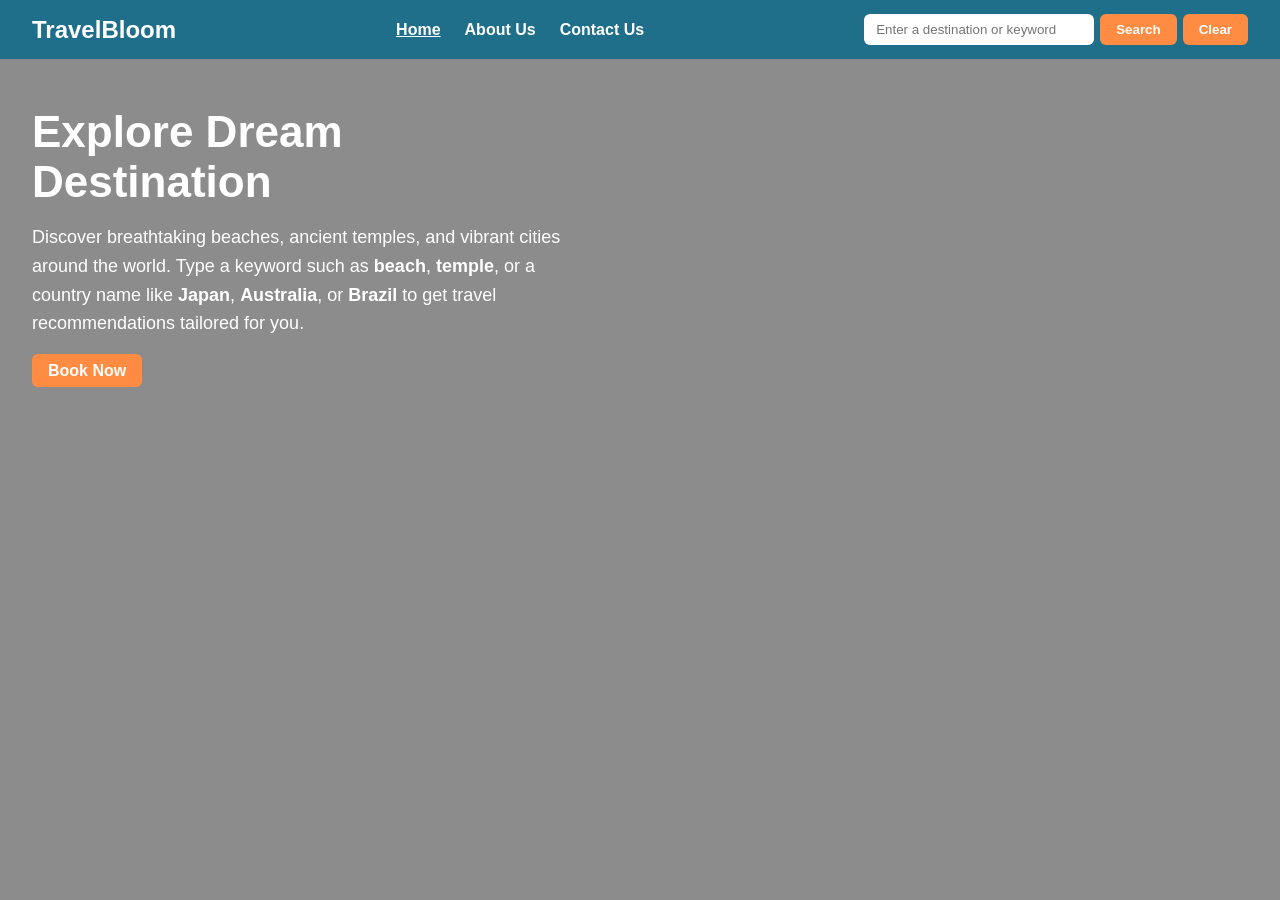
<file: index.html>
<!DOCTYPE html>
<html lang="en">
<head>
  <meta charset="UTF-8">
  <meta name="viewport" content="width=device-width, initial-scale=1.0">
  <title>Travel Recommendation - Home</title>
  <link rel="stylesheet" href="travel_recommendation.css">
</head>
<body class="home">

  <nav class="navbar">
    <div class="logo">TravelBloom</div>
    <ul class="nav-links">
      <li><a href="index.html" class="active">Home</a></li>
      <li><a href="about_us.html">About Us</a></li>
      <li><a href="contact_us.html">Contact Us</a></li>
    </ul>
    <div class="search-box">
      <input type="text" id="searchInput" placeholder="Enter a destination or keyword">
      <button id="btnSearch">Search</button>
      <button id="btnClear">Clear</button>
    </div>
  </nav>

  <main class="hero">
    <section class="intro">
      <h1>Explore Dream Destination</h1>
      <p>
        Discover breathtaking beaches, ancient temples, and vibrant cities around the world.
        Type a keyword such as <strong>beach</strong>, <strong>temple</strong>, or a country name
        like <strong>Japan</strong>, <strong>Australia</strong>, or <strong>Brazil</strong>
        to get travel recommendations tailored for you.
      </p>
      <a href="contact_us.html" class="btn-book">Book Now</a>
    </section>

    <section id="results" class="results"></section>
  </main>

  <script src="travel_recommendation.js"></script>
</body>
</html>
</file>
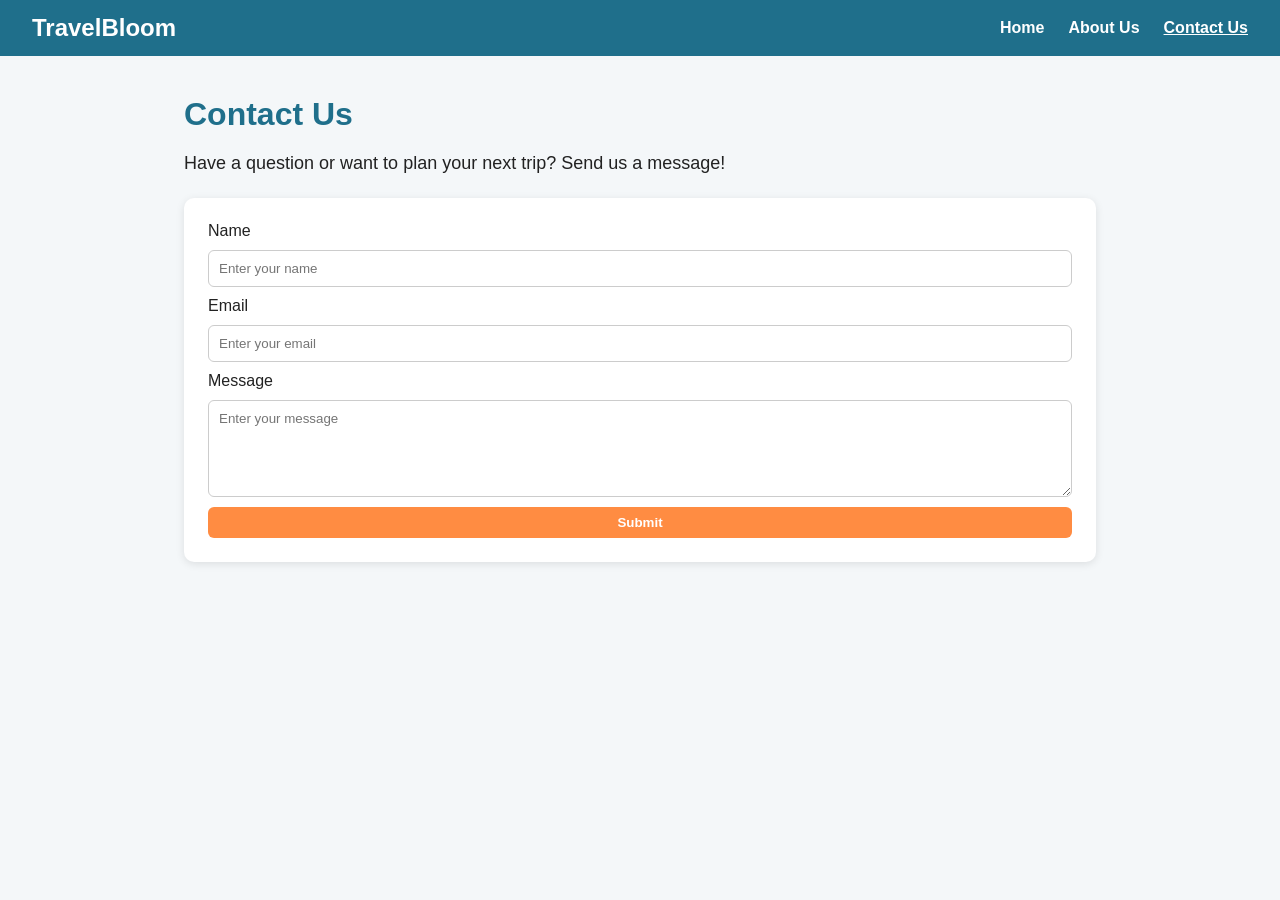
<file: contact_us.html>
<!DOCTYPE html>
<html lang="en">
<head>
  <meta charset="UTF-8">
  <meta name="viewport" content="width=device-width, initial-scale=1.0">
  <title>Travel Recommendation - Contact Us</title>
  <link rel="stylesheet" href="travel_recommendation.css">
</head>
<body>

  <nav class="navbar">
    <div class="logo">TravelBloom</div>
    <ul class="nav-links">
      <li><a href="index.html">Home</a></li>
      <li><a href="about_us.html">About Us</a></li>
      <li><a href="contact_us.html" class="active">Contact Us</a></li>
    </ul>
  </nav>

  <main class="page">
    <h1>Contact Us</h1>
    <p class="lead">Have a question or want to plan your next trip? Send us a message!</p>

    <form id="contactForm" class="contact-form">
      <label for="name">Name</label>
      <input type="text" id="name" name="name" placeholder="Enter your name" required>

      <label for="email">Email</label>
      <input type="email" id="email" name="email" placeholder="Enter your email" required>

      <label for="message">Message</label>
      <textarea id="message" name="message" rows="5" placeholder="Enter your message" required></textarea>

      <button type="submit">Submit</button>
    </form>
    <p id="formStatus" class="form-status"></p>
  </main>

  <script>
    document.getElementById("contactForm").addEventListener("submit", function (e) {
      e.preventDefault();
      document.getElementById("formStatus").textContent =
        "Thank you for contacting us! We will get back to you soon.";
      this.reset();
    });
  </script>
</body>
</html>
</file>
<file: travel_recommendation.css>
* {
  box-sizing: border-box;
  margin: 0;
  padding: 0;
}

body {
  font-family: Arial, Helvetica, sans-serif;
  color: #222;
  background: #f4f7f9;
  min-height: 100vh;
}

/* NAVBAR */
.navbar {
  display: flex;
  flex-wrap: wrap;
  align-items: center;
  justify-content: space-between;
  gap: 12px;
  padding: 14px 32px;
  background: #1f6f8b;
  position: sticky;
  top: 0;
  z-index: 10;
}

.logo {
  font-size: 24px;
  font-weight: bold;
  color: #fff;
}

.nav-links {
  display: flex;
  list-style: none;
  gap: 24px;
}

.nav-links a {
  color: #fff;
  text-decoration: none;
  font-weight: bold;
}

.nav-links a:hover,
.nav-links a.active {
  text-decoration: underline;
}

.search-box {
  display: flex;
  gap: 6px;
}

.search-box input {
  padding: 8px 12px;
  border: none;
  border-radius: 6px;
  width: 230px;
}

.search-box button,
.btn-book,
.contact-form button {
  padding: 8px 16px;
  border: none;
  border-radius: 6px;
  background: #ff8c42;
  color: #fff;
  font-weight: bold;
  cursor: pointer;
  text-decoration: none;
}

.search-box button:hover,
.btn-book:hover,
.contact-form button:hover {
  background: #e5732a;
}

/* HOME */
body.home {
  background: linear-gradient(rgba(0, 0, 0, 0.45), rgba(0, 0, 0, 0.45)),
    url("https://picsum.photos/seed/travelbloom/1600/900") center / cover fixed;
}

.hero {
  display: flex;
  flex-wrap: wrap;
  gap: 32px;
  padding: 48px 32px;
}

.intro {
  flex: 1 1 360px;
  color: #fff;
  max-width: 560px;
}

.intro h1 {
  font-size: 44px;
  margin-bottom: 16px;
}

.intro p {
  font-size: 18px;
  line-height: 1.6;
  margin-bottom: 24px;
}

.results {
  flex: 1 1 360px;
  display: flex;
  flex-direction: column;
  gap: 20px;
}

.card {
  background: #fff;
  border-radius: 10px;
  overflow: hidden;
  box-shadow: 0 4px 14px rgba(0, 0, 0, 0.25);
}

.card img {
  width: 100%;
  height: 220px;
  object-fit: cover;
  display: block;
}

.card-body {
  padding: 16px;
}

.card-body h3 {
  margin-bottom: 8px;
  color: #1f6f8b;
}

.card-body p {
  line-height: 1.5;
  margin-bottom: 12px;
}

.card-body .visit {
  display: inline-block;
  padding: 6px 14px;
  background: #1f6f8b;
  color: #fff;
  border-radius: 6px;
  text-decoration: none;
}

.message {
  background: #fff;
  padding: 16px;
  border-radius: 10px;
}

/* ABOUT & CONTACT */
.page {
  max-width: 960px;
  margin: 40px auto;
  padding: 0 24px;
}

.page h1 {
  color: #1f6f8b;
  margin-bottom: 16px;
}

.page h2 {
  margin: 32px 0 16px;
}

.lead {
  font-size: 18px;
  line-height: 1.6;
}

.team {
  display: grid;
  grid-template-columns: repeat(auto-fit, minmax(240px, 1fr));
  gap: 20px;
}

.member {
  background: #fff;
  padding: 24px;
  border-radius: 10px;
  text-align: center;
  box-shadow: 0 2px 8px rgba(0, 0, 0, 0.1);
}

.member img {
  width: 120px;
  height: 120px;
  border-radius: 50%;
  margin-bottom: 12px;
}

.role {
  font-weight: bold;
  color: #ff8c42;
  margin-bottom: 8px;
}

.contact-form {
  display: flex;
  flex-direction: column;
  gap: 10px;
  background: #fff;
  padding: 24px;
  border-radius: 10px;
  margin-top: 20px;
  box-shadow: 0 2px 8px rgba(0, 0, 0, 0.1);
}

.contact-form input,
.contact-form textarea {
  padding: 10px;
  border: 1px solid #ccc;
  border-radius: 6px;
  font-family: inherit;
}

.form-status {
  margin-top: 12px;
  color: green;
  font-weight: bold;
}

@media (max-width: 700px) {
  .navbar {
    padding: 12px 16px;
  }
  .search-box input {
    width: 100%;
  }
  .intro h1 {
    font-size: 32px;
  }
}
</file>
